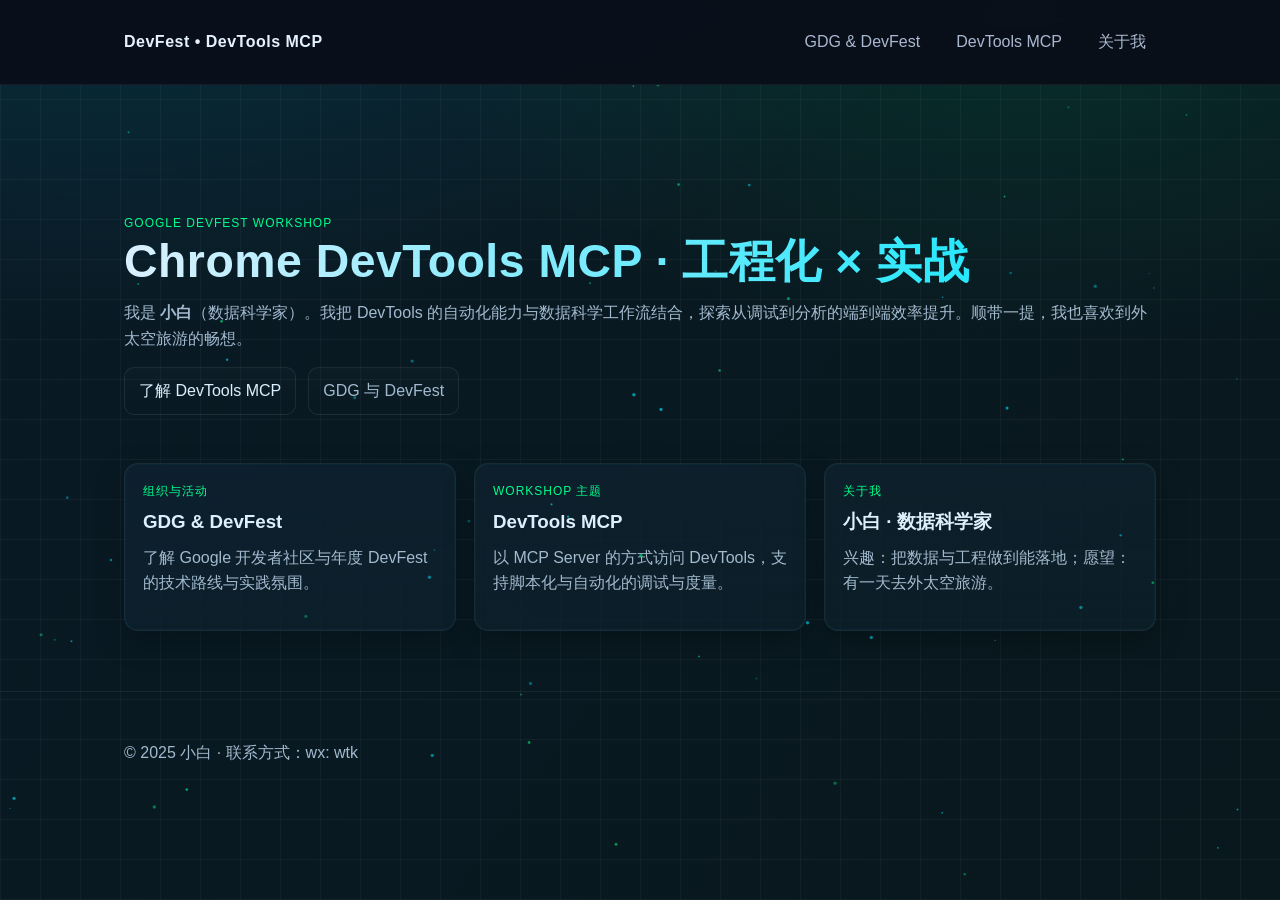
<file: index.html>
<!DOCTYPE html>
<html lang="zh-CN">
<head>
  <meta charset="utf-8">
  <meta name="viewport" content="width=device-width, initial-scale=1">
  <title>Google DevFest Workshop · DevTools MCP · 小白</title>
  <link rel="stylesheet" href="assets/styles.css">
  <meta name="description" content="小白参加 Google DevFest Workshop，主题：Chrome DevTools MCP Server。">
</head>
<body class="grid-bg">
  <header class="site-header">
    <div class="container nav">
      <a class="logo" href="index.html">DevFest • DevTools MCP</a>
      <input type="checkbox" id="nav-toggle" class="nav-toggle">
      <label for="nav-toggle" class="nav-hamburger" aria-label="菜单"><span></span><span></span><span></span></label>
      <ul class="nav-links">
        <li><a href="gdg-devfest.html">GDG & DevFest</a></li>
        <li><a href="devtools-mcp.html">DevTools MCP</a></li>
        <li><a href="about-me.html">关于我</a></li>
      </ul>
    </div>
  </header>

  <main class="container">
    <section class="hero">
      <span class="eyebrow">Google DevFest Workshop</span>
      <h1>Chrome DevTools MCP · 工程化 × 实战</h1>
      <p class="muted">我是 <strong>小白</strong>（数据科学家）。我把 DevTools 的自动化能力与数据科学工作流结合，探索从调试到分析的端到端效率提升。顺带一提，我也喜欢到外太空旅游的畅想。</p>
      <div class="cta">
        <a class="btn" href="devtools-mcp.html">了解 DevTools MCP</a>
        <a class="btn secondary" href="gdg-devfest.html">GDG 与 DevFest</a>
      </div>
    </section>

    <section class="grid">
      <a class="card-link" href="gdg-devfest.html">
        <div class="card">
          <span class="eyebrow">组织与活动</span>
          <h3>GDG & DevFest</h3>
          <p class="muted">了解 Google 开发者社区与年度 DevFest 的技术路线与实践氛围。</p>
        </div>
      </a>

      <a class="card-link" href="devtools-mcp.html">
        <div class="card">
          <span class="eyebrow">Workshop 主题</span>
          <h3>DevTools MCP</h3>
          <p class="muted">以 MCP Server 的方式访问 DevTools，支持脚本化与自动化的调试与度量。</p>
        </div>
      </a>

      <a class="card-link" href="about-me.html">
        <div class="card">
          <span class="eyebrow">关于我</span>
          <h3>小白 · 数据科学家</h3>
          <p class="muted">兴趣：把数据与工程做到能落地；愿望：有一天去外太空旅游。</p>
        </div>
      </a>
    </section>
  </main>

  <footer class="site-footer">
    <div class="container">© 2025 小白 · 联系方式：wx: wtk</div>
  </footer>
  <script src="assets/effects.js" defer></script>
</body>
</html>
</file>
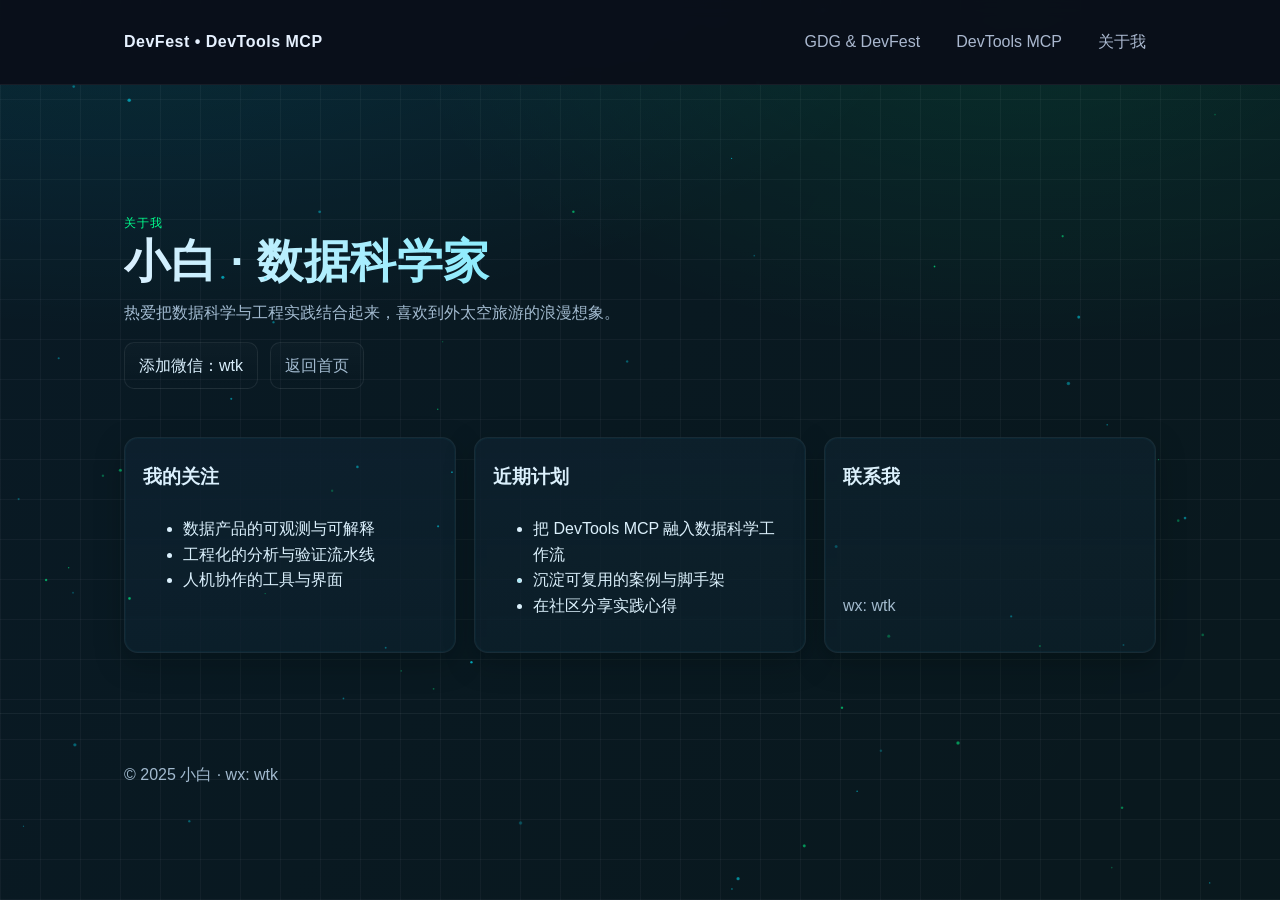
<file: about-me.html>
<!DOCTYPE html>
<html lang="zh-CN">
<head>
  <meta charset="utf-8">
  <meta name="viewport" content="width=device-width, initial-scale=1">
  <title>关于我 - DevFest Workshop</title>
  <link rel="stylesheet" href="assets/styles.css">
</head>
<body class="grid-bg">
  <header class="site-header">
    <div class="container nav">
      <a class="logo" href="index.html">DevFest • DevTools MCP</a>
      <input type="checkbox" id="nav-toggle" class="nav-toggle">
      <label for="nav-toggle" class="nav-hamburger" aria-label="菜单"><span></span><span></span><span></span></label>
      <ul class="nav-links">
        <li><a href="gdg-devfest.html">GDG & DevFest</a></li>
        <li><a href="devtools-mcp.html">DevTools MCP</a></li>
        <li><a href="about-me.html">关于我</a></li>
      </ul>
    </div>
  </header>

  <main class="container">
    <section class="hero">
      <span class="eyebrow">关于我</span>
      <h1>小白 · 数据科学家</h1>
      <p class="muted">热爱把数据科学与工程实践结合起来，喜欢到外太空旅游的浪漫想象。</p>
      <div class="cta">
        <a class="btn" href="wx:wtk">添加微信：wtk</a>
        <a class="btn secondary" href="index.html">返回首页</a>
      </div>
    </section>

    <section class="grid">
      <div class="card">
        <h3>我的关注</h3>
        <ul>
          <li>数据产品的可观测与可解释</li>
          <li>工程化的分析与验证流水线</li>
          <li>人机协作的工具与界面</li>
        </ul>
      </div>
      <div class="card">
        <h3>近期计划</h3>
        <ul>
          <li>把 DevTools MCP 融入数据科学工作流</li>
          <li>沉淀可复用的案例与脚手架</li>
          <li>在社区分享实践心得</li>
        </ul>
      </div>
      <div class="card">
        <h3>联系我</h3>
        <p class="muted">wx: wtk</p>
      </div>
    </section>
  </main>

  <footer class="site-footer">
    <div class="container">© 2025 小白 · wx: wtk</div>
  </footer>
  <script src="assets/effects.js" defer></script>
</body>
</html>
</file>
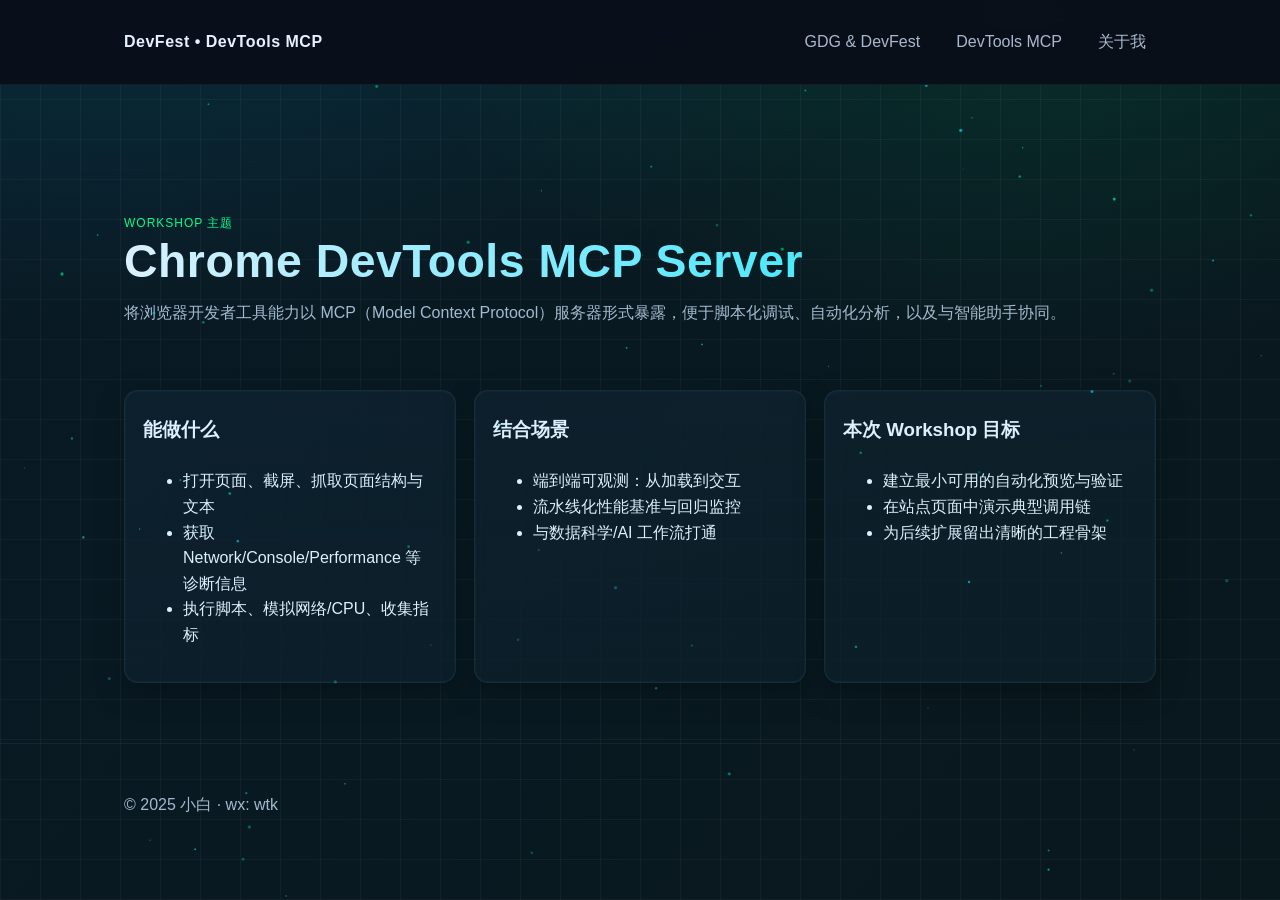
<file: devtools-mcp.html>
<!DOCTYPE html>
<html lang="zh-CN">
<head>
  <meta charset="utf-8">
  <meta name="viewport" content="width=device-width, initial-scale=1">
  <title>DevTools MCP - DevFest Workshop</title>
  <link rel="stylesheet" href="assets/styles.css">
</head>
<body class="grid-bg">
  <header class="site-header">
    <div class="container nav">
      <a class="logo" href="index.html">DevFest • DevTools MCP</a>
      <input type="checkbox" id="nav-toggle" class="nav-toggle">
      <label for="nav-toggle" class="nav-hamburger" aria-label="菜单"><span></span><span></span><span></span></label>
      <ul class="nav-links">
        <li><a href="gdg-devfest.html">GDG & DevFest</a></li>
        <li><a href="devtools-mcp.html">DevTools MCP</a></li>
        <li><a href="about-me.html">关于我</a></li>
      </ul>
    </div>
  </header>

  <main class="container">
    <section class="hero">
      <span class="eyebrow">Workshop 主题</span>
      <h1>Chrome DevTools MCP Server</h1>
      <p class="muted">将浏览器开发者工具能力以 MCP（Model Context Protocol）服务器形式暴露，便于脚本化调试、自动化分析，以及与智能助手协同。</p>
    </section>

    <section class="grid">
      <div class="card">
        <h3>能做什么</h3>
        <ul>
          <li>打开页面、截屏、抓取页面结构与文本</li>
          <li>获取 Network/Console/Performance 等诊断信息</li>
          <li>执行脚本、模拟网络/CPU、收集指标</li>
        </ul>
      </div>
      <div class="card">
        <h3>结合场景</h3>
        <ul>
          <li>端到端可观测：从加载到交互</li>
          <li>流水线化性能基准与回归监控</li>
          <li>与数据科学/AI 工作流打通</li>
        </ul>
      </div>
      <div class="card">
        <h3>本次 Workshop 目标</h3>
        <ul>
          <li>建立最小可用的自动化预览与验证</li>
          <li>在站点页面中演示典型调用链</li>
          <li>为后续扩展留出清晰的工程骨架</li>
        </ul>
      </div>
    </section>
  </main>

  <footer class="site-footer">
    <div class="container">© 2025 小白 · wx: wtk</div>
  </footer>
  <script src="assets/effects.js" defer></script>
</body>
</html>
</file>
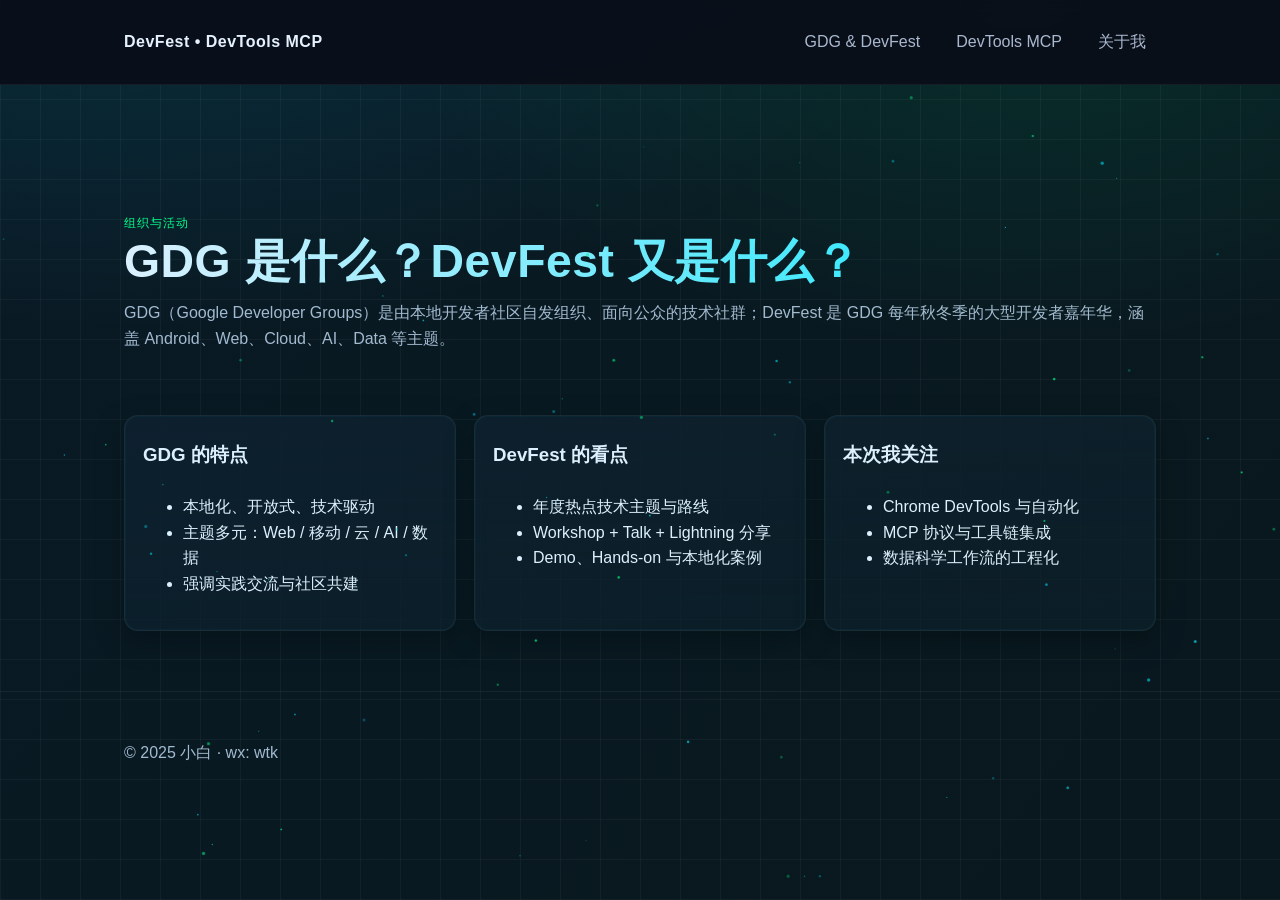
<file: gdg-devfest.html>
<!DOCTYPE html>
<html lang="zh-CN">
<head>
  <meta charset="utf-8">
  <meta name="viewport" content="width=device-width, initial-scale=1">
  <title>GDG 与 DevFest - DevTools MCP Workshop</title>
  <link rel="stylesheet" href="assets/styles.css">
</head>
<body class="grid-bg">
  <header class="site-header">
    <div class="container nav">
      <a class="logo" href="index.html">DevFest • DevTools MCP</a>
      <input type="checkbox" id="nav-toggle" class="nav-toggle">
      <label for="nav-toggle" class="nav-hamburger" aria-label="菜单"><span></span><span></span><span></span></label>
      <ul class="nav-links">
        <li><a href="gdg-devfest.html">GDG & DevFest</a></li>
        <li><a href="devtools-mcp.html">DevTools MCP</a></li>
        <li><a href="about-me.html">关于我</a></li>
      </ul>
    </div>
  </header>

  <main class="container">
    <section class="hero">
      <span class="eyebrow">组织与活动</span>
      <h1>GDG 是什么？DevFest 又是什么？</h1>
      <p class="muted">GDG（Google Developer Groups）是由本地开发者社区自发组织、面向公众的技术社群；DevFest 是 GDG 每年秋冬季的大型开发者嘉年华，涵盖 Android、Web、Cloud、AI、Data 等主题。</p>
    </section>

    <section class="grid">
      <div class="card">
        <h3>GDG 的特点</h3>
        <ul>
          <li>本地化、开放式、技术驱动</li>
          <li>主题多元：Web / 移动 / 云 / AI / 数据</li>
          <li>强调实践交流与社区共建</li>
        </ul>
      </div>
      <div class="card">
        <h3>DevFest 的看点</h3>
        <ul>
          <li>年度热点技术主题与路线</li>
          <li>Workshop + Talk + Lightning 分享</li>
          <li>Demo、Hands-on 与本地化案例</li>
        </ul>
      </div>
      <div class="card">
        <h3>本次我关注</h3>
        <ul>
          <li>Chrome DevTools 与自动化</li>
          <li>MCP 协议与工具链集成</li>
          <li>数据科学工作流的工程化</li>
        </ul>
      </div>
    </section>
  </main>

  <footer class="site-footer">
    <div class="container">© 2025 小白 · wx: wtk</div>
  </footer>
  <script src="assets/effects.js" defer></script>
</body>
</html>
</file>
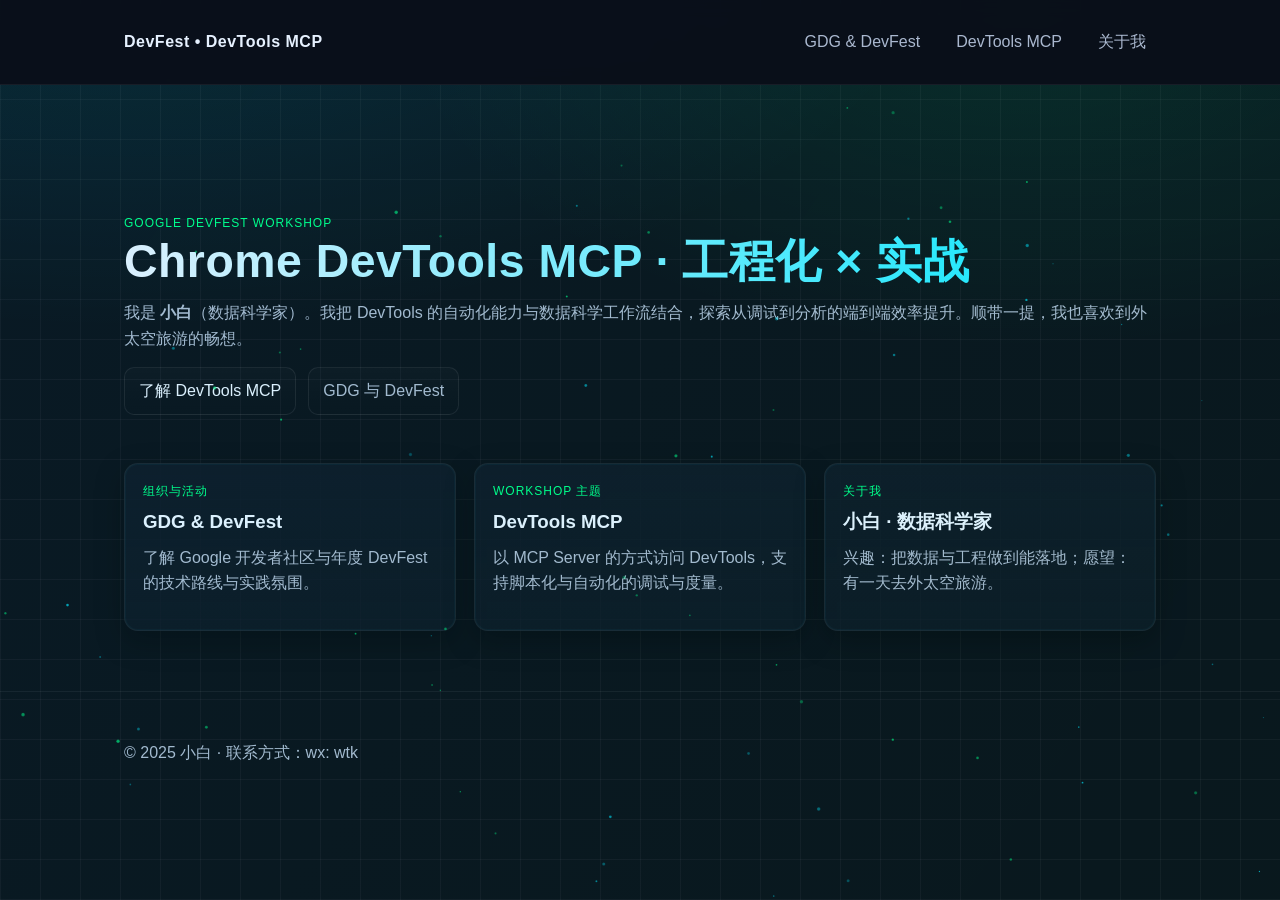
<file: index..html>
<!DOCTYPE html>
<html lang="zh-CN">
<head>
  <meta charset="utf-8">
  <meta name="viewport" content="width=device-width, initial-scale=1">
  <title>Google DevFest Workshop · DevTools MCP · 小白</title>
  <link rel="stylesheet" href="assets/styles.css">
  <meta name="description" content="小白参加 Google DevFest Workshop，主题：Chrome DevTools MCP Server。">
</head>
<body class="grid-bg" data-force-fx="true">
  <header class="site-header">
    <div class="container nav">
      <a class="logo" href="index..html">DevFest • DevTools MCP</a>
      <ul class="nav-links">
        <li><a href="gdg-devfest.html">GDG & DevFest</a></li>
        <li><a href="devtools-mcp.html">DevTools MCP</a></li>
        <li><a href="about-me.html">关于我</a></li>
      </ul>
    </div>
  </header>

  <main class="container">
    <section class="hero">
      <span class="eyebrow">Google DevFest Workshop</span>
      <h1>Chrome DevTools MCP · 工程化 × 实战</h1>
      <p class="muted">我是 <strong>小白</strong>（数据科学家）。我把 DevTools 的自动化能力与数据科学工作流结合，探索从调试到分析的端到端效率提升。顺带一提，我也喜欢到外太空旅游的畅想。</p>
      <div class="cta">
        <a class="btn" href="devtools-mcp.html">了解 DevTools MCP</a>
        <a class="btn secondary" href="gdg-devfest.html">GDG 与 DevFest</a>
      </div>
    </section>

    <section class="grid">
      <a class="card-link" href="gdg-devfest.html">
        <div class="card">
          <span class="eyebrow">组织与活动</span>
          <h3>GDG & DevFest</h3>
          <p class="muted">了解 Google 开发者社区与年度 DevFest 的技术路线与实践氛围。</p>
        </div>
      </a>

      <a class="card-link" href="devtools-mcp.html">
        <div class="card">
          <span class="eyebrow">Workshop 主题</span>
          <h3>DevTools MCP</h3>
          <p class="muted">以 MCP Server 的方式访问 DevTools，支持脚本化与自动化的调试与度量。</p>
        </div>
      </a>

      <a class="card-link" href="about-me.html">
        <div class="card">
          <span class="eyebrow">关于我</span>
          <h3>小白 · 数据科学家</h3>
          <p class="muted">兴趣：把数据与工程做到能落地；愿望：有一天去外太空旅游。</p>
        </div>
      </a>
    </section>
  </main>

  <footer class="site-footer">
    <div class="container">© 2025 小白 · 联系方式：wx: wtk</div>
  </footer>
  <script src="assets/effects.js" defer></script>
</body>
</html>
</file>
<file: assets/styles.css>
:root {
  --header-h: 84px;
  --bg: #0a0f1a;
  --bg-elev: #0e1726;
  --fg: #e6f1ff;
  --muted: #aab8cf;
  --accent: #00e5ff;
  --accent2: #00ff88;
  --card: #0f1b2d;
  --shadow: rgba(0, 229, 255, 0.25);
}

* {
  box-sizing: border-box;
}

html, body {
  height: 100%;
}

html {
  scroll-padding-top: var(--header-h);
}

body {
  margin: 0;
  color: var(--fg);
  background: var(--bg);
  font-family: -apple-system, BlinkMacSystemFont, "Segoe UI", Roboto, "Helvetica Neue", Arial, "PingFang SC", "Hiragino Sans GB", "Microsoft YaHei", "微软雅黑", sans-serif;
  line-height: 1.6;
}

.grid-bg {
  position: relative;
  background-image:
    radial-gradient(1200px 600px at 10% -10%, rgba(0, 229, 255, 0.12), transparent 70%),
    radial-gradient(900px 500px at 80% 0%, rgba(0, 255, 136, 0.10), transparent 70%),
    repeating-linear-gradient(
      0deg,
      rgba(255,255,255,0.04) 0px,
      rgba(255,255,255,0.04) 1px,
      transparent 1px,
      transparent 40px
    ),
    repeating-linear-gradient(
      90deg,
      rgba(255,255,255,0.04) 0px,
      rgba(255,255,255,0.04) 1px,
      transparent 1px,
      transparent 40px
    );
  background-size: auto, auto, auto, auto;
}

.site-header {
  position: sticky;
  top: 0;
  z-index: 10;
  background: rgba(10, 15, 26, 0.96);
  backdrop-filter: blur(8px);
  border-bottom: 1px solid rgba(255,255,255,0.06);
}

.container {
  max-width: 1080px;
  margin: 0 auto;
  padding: 24px;
}

.nav {
  display: flex;
  align-items: center;
  justify-content: space-between;
  min-height: var(--header-h);
}

.logo {
  color: var(--fg);
  text-decoration: none;
  font-weight: 700;
  letter-spacing: 0.5px;
}

.nav-links {
  list-style: none;
  display: flex;
  gap: 16px;
  padding: 0;
  margin: 0;
}

.nav-links a {
  color: var(--muted);
  text-decoration: none;
  padding: 8px 10px;
  border-radius: 8px;
  transition: color 0.2s ease, background 0.2s ease, box-shadow 0.2s ease;
}

.nav-links a:hover {
  color: var(--fg);
  background: rgba(0, 229, 255, 0.08);
  box-shadow: 0 0 0 1px rgba(0, 229, 255, 0.25) inset, 0 0 18px var(--shadow);
}

.nav-toggle,
.nav-hamburger {
  display: none;
}

.hero {
  padding: 100px 0 24px;
  scroll-margin-top: var(--header-h);
}

.hero h1 {
  margin: 0 0 12px 0;
  font-size: clamp(1.9rem, 4.4vw + 1rem, 2.9rem);
  line-height: 1.15;
  letter-spacing: 0.5px;
  color: var(--fg);
}

@supports ((-webkit-background-clip: text) or (background-clip: text)) {
  .hero h1 {
  background: linear-gradient(90deg, var(--fg), var(--accent));
  -webkit-background-clip: text;
  background-clip: text;
  color: transparent;
  }
}

.hero p {
  margin: 0 0 16px 0;
  color: var(--muted);
}

.cta {
  display: flex;
  gap: 12px;
  margin-top: 16px;
}

.btn {
  display: inline-flex;
  align-items: center;
  gap: 8px;
  padding: 10px 14px;
  border-radius: 10px;
  text-decoration: none;
  color: var(--fg);
  border: 1px solid rgba(255,255,255,0.08);
  background: linear-gradient(180deg, rgba(255,255,255,0.02), rgba(255,255,255,0.00));
  transition: transform 0.15s ease, box-shadow 0.2s ease, border-color 0.2s ease;
}

.btn:hover {
  transform: translateY(-1px);
  border-color: rgba(0, 229, 255, 0.35);
  box-shadow: 0 6px 28px var(--shadow);
}

.btn.secondary {
  color: var(--muted);
}

.grid {
  display: grid;
  grid-template-columns: repeat(3, 1fr);
  gap: 18px;
  margin-top: 24px;
  align-items: stretch;
}

@media (max-width: 960px) {
  .grid {
    grid-template-columns: 1fr;
  }
}

.card {
  background: linear-gradient(180deg, rgba(14, 23, 38, 0.9), rgba(14, 23, 38, 0.7));
  border: 1px solid rgba(255,255,255,0.06);
  border-radius: 14px;
  padding: 18px;
  box-shadow: 0 10px 28px rgba(0,0,0,0.35), 0 0 0 1px rgba(0, 229, 255, 0.04) inset;
  transition: transform 0.15s ease, box-shadow 0.2s ease, border-color 0.2s ease;
}

.card:hover {
  transform: translateY(-2px);
  border-color: rgba(0, 229, 255, 0.25);
  box-shadow: 0 16px 40px rgba(0,0,0,0.45), 0 0 0 1px rgba(0, 229, 255, 0.12) inset;
}

.card h3 {
  margin: 6px 0 8px 0;
}

.eyebrow {
  display: inline-block;
  font-size: 12px;
  letter-spacing: 1px;
  text-transform: uppercase;
  color: var(--accent2);
}

.site-footer {
  margin-top: 36px;
  padding: 24px 0 48px;
  color: var(--muted);
  border-top: 1px solid rgba(255,255,255,0.06);
}

a.card-link {
  display: flex;
  text-decoration: none;
  color: var(--fg);
}

.card {
  display: flex;
  flex-direction: column;
  width: 100%;
}

.card p {
  margin-top: auto;
}

.muted {
  color: var(--muted);
}

@media (max-width: 640px) {
  :root {
    --header-h: 64px;
  }

  .container {
    padding: 16px;
  }

  .nav {
    flex-wrap: nowrap;
    position: relative;
  }

  .logo {
    flex: 1 1 auto;
    min-width: 0;
    font-size: clamp(0.72rem, 3.8vw, 0.9rem);
    white-space: nowrap;
    overflow: hidden;
    text-overflow: ellipsis;
  }

  .nav-toggle {
    display: block;
    position: absolute;
    width: 1px;
    height: 1px;
    margin: -1px;
    overflow: hidden;
    clip: rect(0, 0, 0, 0);
    white-space: nowrap;
    border: 0;
  }

  .nav-hamburger {
    display: flex;
    flex: 0 0 36px;
    width: 36px;
    height: 36px;
    margin-left: 12px;
    cursor: pointer;
    align-items: center;
    justify-content: center;
    flex-direction: column;
    gap: 5px;
    border: 1px solid rgba(255,255,255,0.12);
    border-radius: 8px;
    background: rgba(255,255,255,0.03);
  }

  .nav-hamburger span {
    display: block;
    width: 18px;
    height: 2px;
    border-radius: 2px;
    background: var(--fg);
    transition: transform 0.2s ease, opacity 0.2s ease;
  }

  .nav-links {
    display: none;
    position: absolute;
    z-index: 20;
    top: 100%;
    left: 0;
    right: 0;
    flex-direction: column;
    gap: 4px;
    padding: 12px 16px 16px;
    background: rgba(10, 15, 26, 0.98);
    border-top: 1px solid rgba(255,255,255,0.06);
    box-shadow: 0 12px 24px rgba(0,0,0,0.3);
    font-size: 0.9rem;
  }

  .nav-links li,
  .nav-links a {
    display: block;
    width: 100%;
  }

  .nav-links a {
    padding: 8px 10px;
  }

  .nav-toggle:focus-visible + .nav-hamburger {
    outline: 2px solid var(--accent);
    outline-offset: 2px;
  }

  .nav-toggle:checked ~ .nav-links {
    display: flex;
  }

  .nav-toggle:checked + .nav-hamburger span:nth-child(1) {
    transform: translateY(7px) rotate(45deg);
  }

  .nav-toggle:checked + .nav-hamburger span:nth-child(2) {
    opacity: 0;
  }

  .nav-toggle:checked + .nav-hamburger span:nth-child(3) {
    transform: translateY(-7px) rotate(-45deg);
  }
}
</file>
